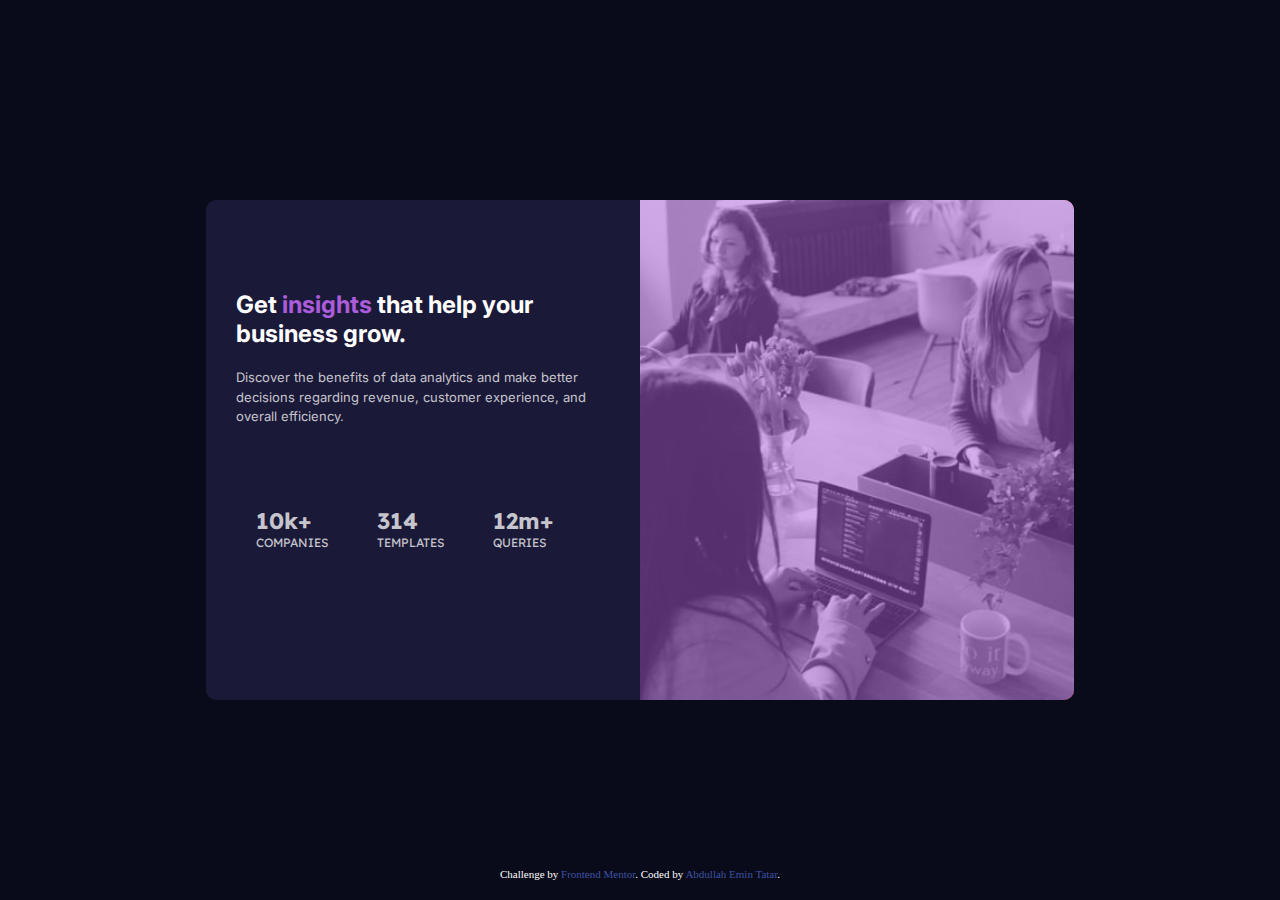
<file: 01 - Stats preview card component/index.html>
<!DOCTYPE html>
<html lang="en">
<head>
  <meta charset="UTF-8">
  <meta name="viewport" content="width=device-width, initial-scale=1.0"> <!-- displays site properly based on user's device -->

  <link rel="icon" type="image/png" sizes="32x32" href="./images/favicon-32x32.png">
  
  <title>Frontend Mentor | Stats preview card component</title>

  <link rel="stylesheet" href="style.css">

  <!-- Feel free to remove these styles or customise in your own stylesheet 👍 -->
  <style>
    .attribution { font-size: 11px; text-align: center; }
    .attribution a { color: hsl(228, 45%, 44%); }
  </style>
</head>
<body>
  <div class="container">
    <div class="img">
      <div class="overlay"></div>
    </div>
    <div class="content-box">
      <h2>Get <span>insights</span> that help your business grow.</h2>
      <p>
        Discover the benefits of data analytics and make better decisions regarding revenue, customer 
        experience, and overall efficiency.
      </p>
      <ul>
        <li><span>10k+</span> companies</li>
        <li><span>314</span> templates</li>
        <li><span>12m+</span> queries</li>
      </ul>
    </div>
  </div>
  
  <div class="attribution">
    Challenge by <a href="https://www.frontendmentor.io?ref=challenge" target="_blank">Frontend Mentor</a>. 
    Coded by <a href="#">Abdullah Emin Tatar</a>.
  </div>
</body>
</html>
</file>
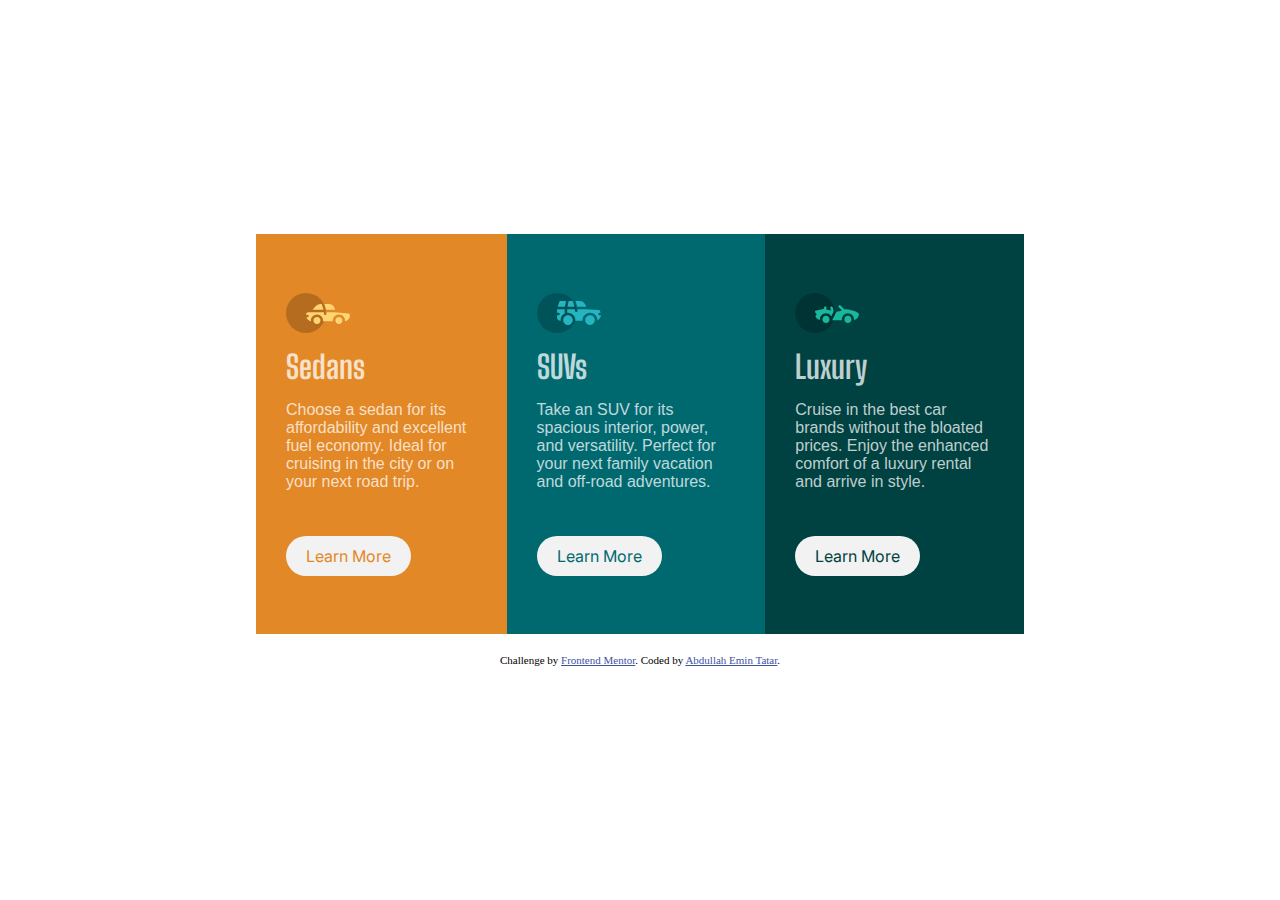
<file: 02 - Column preview card component/index.html>
<!DOCTYPE html>
<html lang="en">
<head>
  <meta charset="UTF-8">
  <meta name="viewport" content="width=device-width, initial-scale=1.0"> <!-- displays site properly based on user's device -->

  <link rel="icon" type="image/png" sizes="32x32" href="./images/favicon-32x32.png">
  
  <title>Frontend Mentor | 3-column preview card component</title>

  <link rel="stylesheet" href="style.css">

  <!-- Feel free to remove these styles or customise in your own stylesheet 👍 -->
  
</head>
<body>
  <div class="container">
    <div class="box sedans">
      <img src="./images/icon-sedans.svg" alt="">
      <h1>Sedans</h1>
      <p>Choose a sedan for its affordability and excellent fuel economy. Ideal for cruising in the city 
        or on your next road trip.</p>
        <div class="btn btn1">Learn More</div>
    </div>
    <div class="box suvs">
      <img src="./images/icon-suvs.svg" alt="">
      <h1>SUVs</h1>
      <p>Take an SUV for its spacious interior, power, and versatility. Perfect for your next family vacation 
        and off-road adventures.</p>
        <div class="btn btn2">Learn More</div>
    </div>
    <div class="box luxury">
      <img src="./images/icon-luxury.svg" alt="">
      <h1>Luxury</h1>
      <p>Cruise in the best car brands without the bloated prices. Enjoy the enhanced comfort of a luxury 
        rental and arrive in style.</p>
        <div class="btn btn3">Learn More</div>
    </div>
  </div>
  

  

  
  

  
  
  
  <div class="attribution">
    Challenge by <a href="https://www.frontendmentor.io?ref=challenge" target="_blank">Frontend Mentor</a>. 
    Coded by <a href="#">Abdullah Emin Tatar</a>.
  </div>
</body>
</html>
</file>
<file: 01 - Stats preview card component/style.css>
@import url("https://fonts.googleapis.com/css2?family=Inter:wght@400;700&family=Lexend+Deca&display=swap");

* {
    margin: 0;
    padding: 0;
    list-style-type: none;
    text-decoration: none;
    box-sizing: border-box;
}

html, body {
    height: calc(100% - 20px);

}

body {
    background-color: hsl(233, 47%, 7%);
    color: white;
    margin: 20px;

    display: flex;
    justify-content: center;
    align-items: center;
}

.container {
    background-color: hsl(244, 38%, 16%);
    text-align: center;
    border-radius: 10px;
    overflow: hidden;
    font-family: "Inter", sans-serif;
}

.container .img {
    height: 150px;
    background-image: url(./images/image-header-mobile.jpg);
    background-position: top;
    background-repeat: no-repeat;
    background-size: cover;
}

.container .img .overlay {
    background-color: hsla(277, 64%, 61%, 0.5);
    height: 150px;
}

.container .content-box {
    padding: 30px;
}


.container .content-box h2 {

}

.container .content-box h2 span {
    color: hsl(277, 64%, 61%);
}

.container .content-box p {
    color: hsla(0, 0%, 100%, 0.75);
    font-size: 13px;
    margin: 20px 0;
    line-height: 1.5
}


.container .content-box  ul li {
    font-family: "Lexend Deca", sans-serif;
    color: hsla(0, 0%, 100%, 0.75);
    font-size: 0.75rem;
    text-transform: uppercase;
    margin: 10px 0;
}

.container .content-box  ul li span {
    display: block;
    font-weight: 700;
    font-size: 1.4rem;
    text-transform: lowercase;
}


.attribution {
    position: absolute;
    bottom: 0;
    text-align: center;
    margin-bottom: 20px;
}


@media screen and (min-width: 768px) {
    body {
        display: flex;
        align-items: center;
        justify-content: center;
        flex-direction: column;
    }

    .container {
        display: flex;
        justify-content: center;
        align-items: center;
        height: 500px;
        flex-direction: row-reverse;
    }

    .container .img {
        background-color: red;
        height: 100%;
        width: 50%;
        background-image: url(./images/image-header-desktop.jpg);
        background-position: center;
        background-size: cover;
       
    }

    .container .img .overlay {
        height: 100%;
        width: 100%;
    }

    .container .content-box {
        width: 50%;
        text-align: start;
    }

    .container .content-box ul {
        display: flex;
        justify-content: space-between;

        width: 90%;

        padding: 50px 20px;

    }
}
</file>
<file: 02 - Column preview card component/style.css>
@import url('https://fonts.googleapis.com/css2?family=Big+Shoulders+Display:wght@400;700&family=Inter:wght@300&display=swap');

* { 
    margin: 0;
    padding: 0;
    box-sizing: border-box;
}

html, body {
    height: 100%;
}

body {
    padding: 20px;
}

.container {
    border-radius: 5px;
}

.container .box {
    color: hsla(0, 0%, 100%, 0.75);;
    padding: 35px;

    height: 270px;

    display: flex;
    flex-direction: column;
    justify-content: center;
    align-items: start;
}

.container  h1 {
    font-family: "Big Shoulders Display",sans-serif;
    margin-top: 15px;
}

.container p {
    font-family: "Lexend Deca",sans-serif;
    margin-top: 15px;
}

.container .btn {
    background-color: hsl(0, 0%, 95%);
    font-family: "Inter",sans-serif;
    margin-top: 15px;
    padding: 10px 20px;
    border-radius: 20px;
}

.container .btn1 {
    color: hsl(31, 77%, 52%);
}

.container .btn2 {
    color: hsl(184, 100%, 22%);
}

.container .btn3 {
    color: hsl(179, 100%, 13%);
}

.container .sedans {
    background-color: hsl(31, 77%, 52%);
}

.container .suvs {
    background-color: hsl(184, 100%, 22%);

}

.container .luxury {
    background-color: hsl(179, 100%, 13%);

}

@media screen and (min-width: 768px) {
    body {
        display: flex;
        flex-direction: column;
        justify-content: center;
        align-items: center;
    }

    .container {
        display: flex;
        flex-direction: row;
        justify-content: space-between;

        max-width: 768px;
    }

    .container .box {
        padding: 30px;
        height: 400px;
    }

    .container p {
        margin-bottom: 30px;
    }
}

.attribution { 
    font-size: 11px;
    text-align: center;
    margin-top: 20px;

}
.attribution a { 
    color: hsl(228, 45%, 44%);

}
</file>
